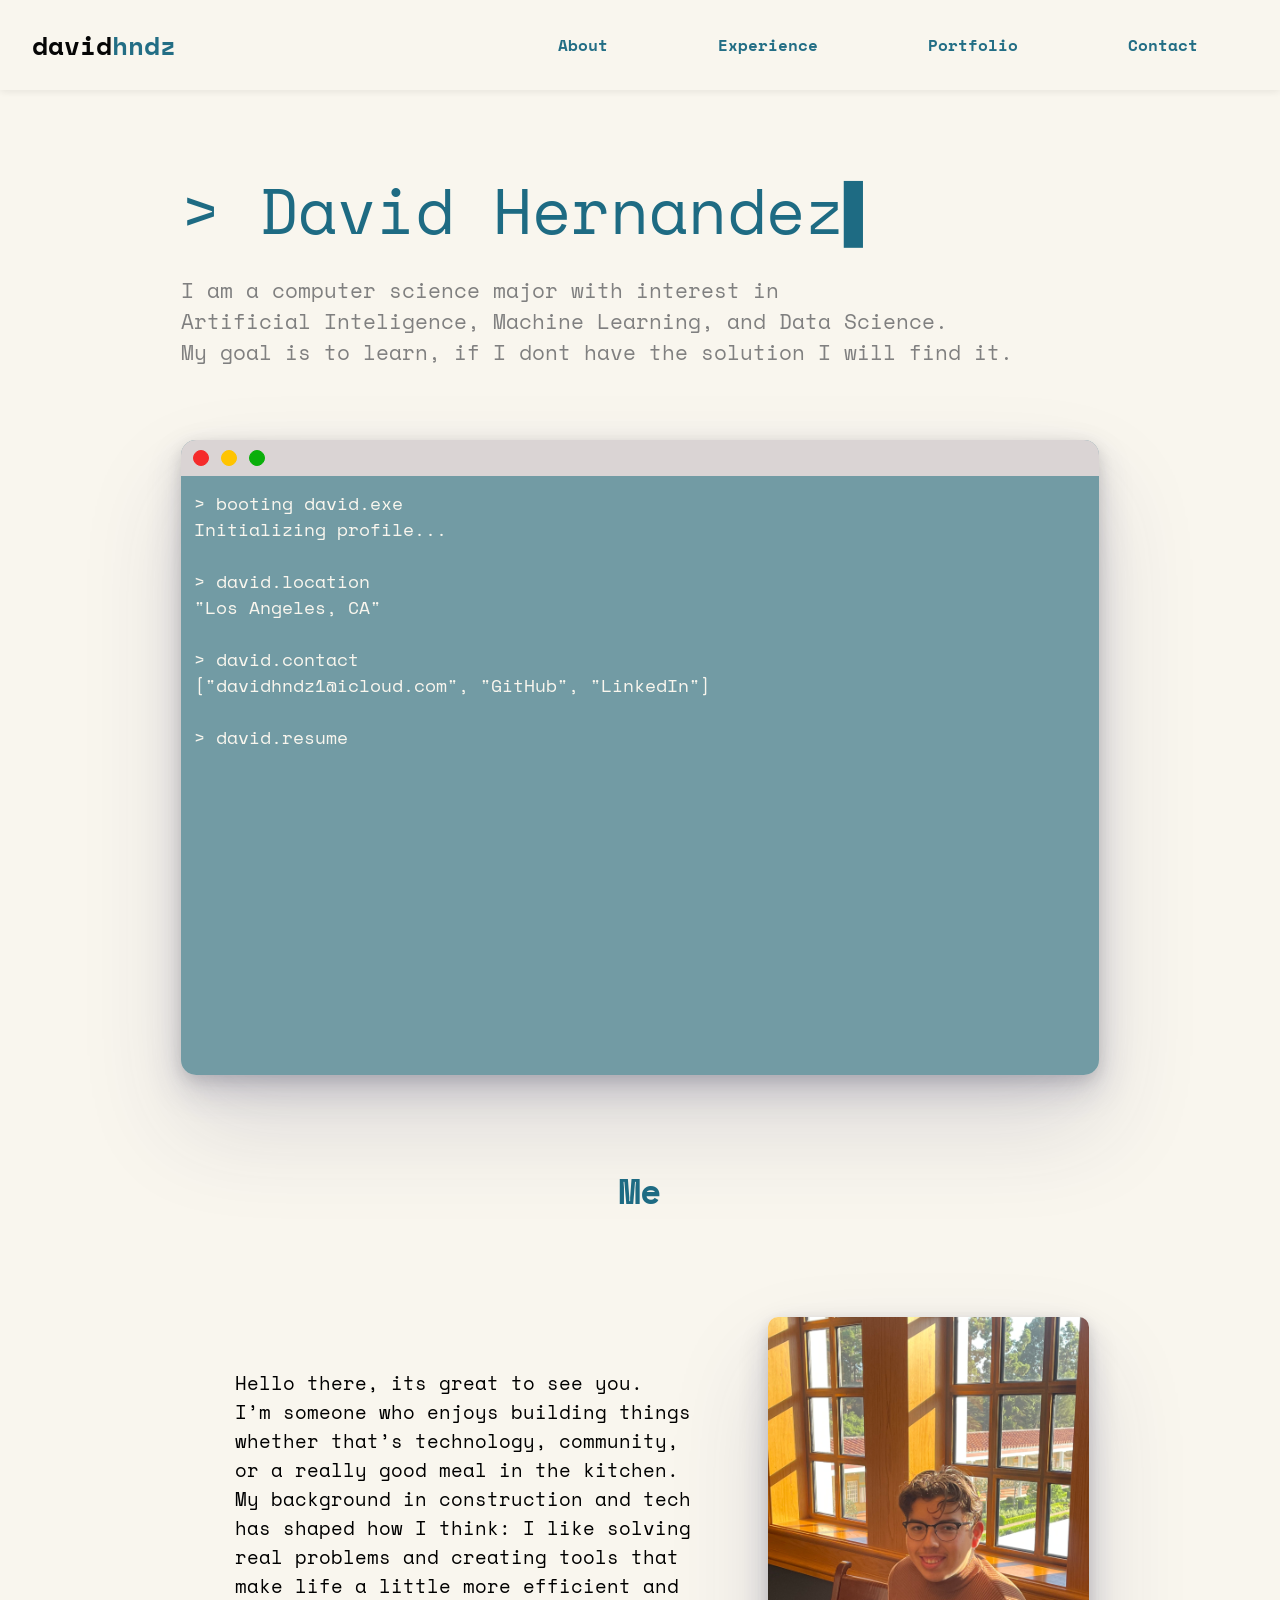
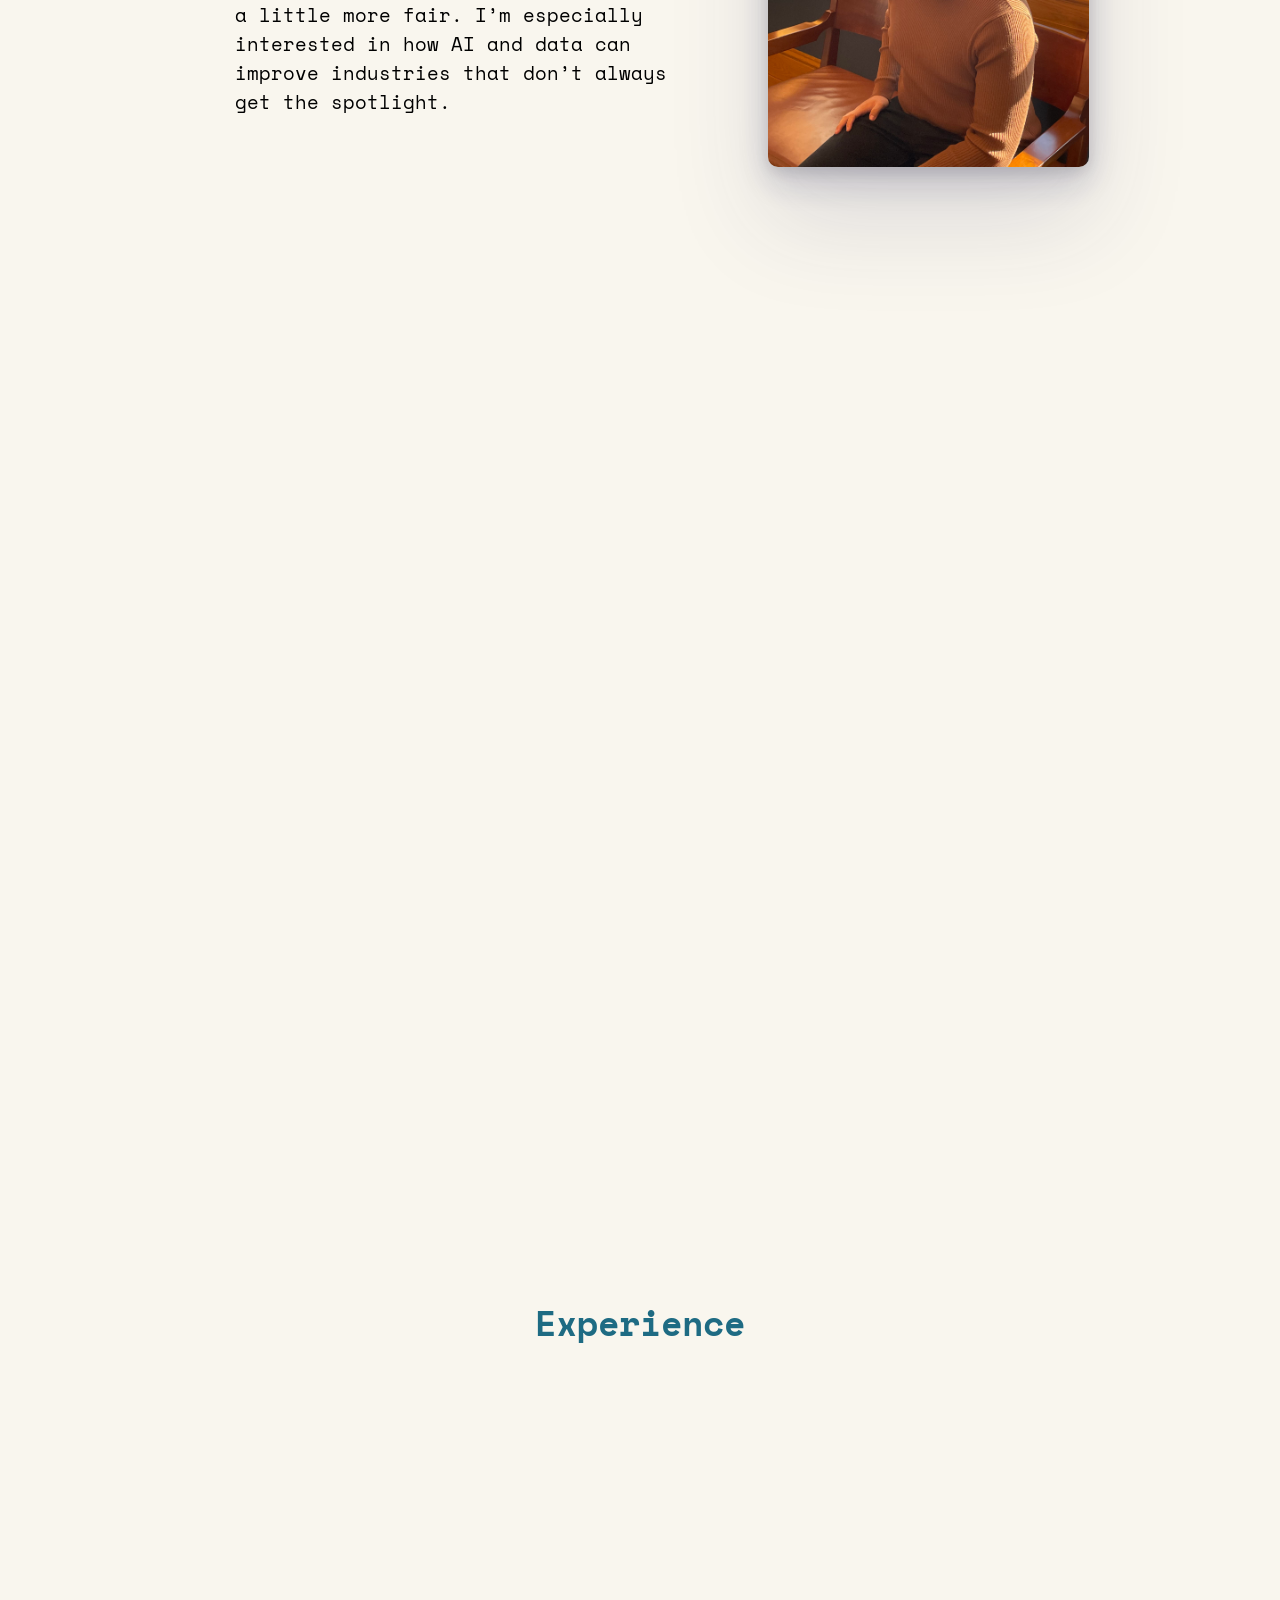
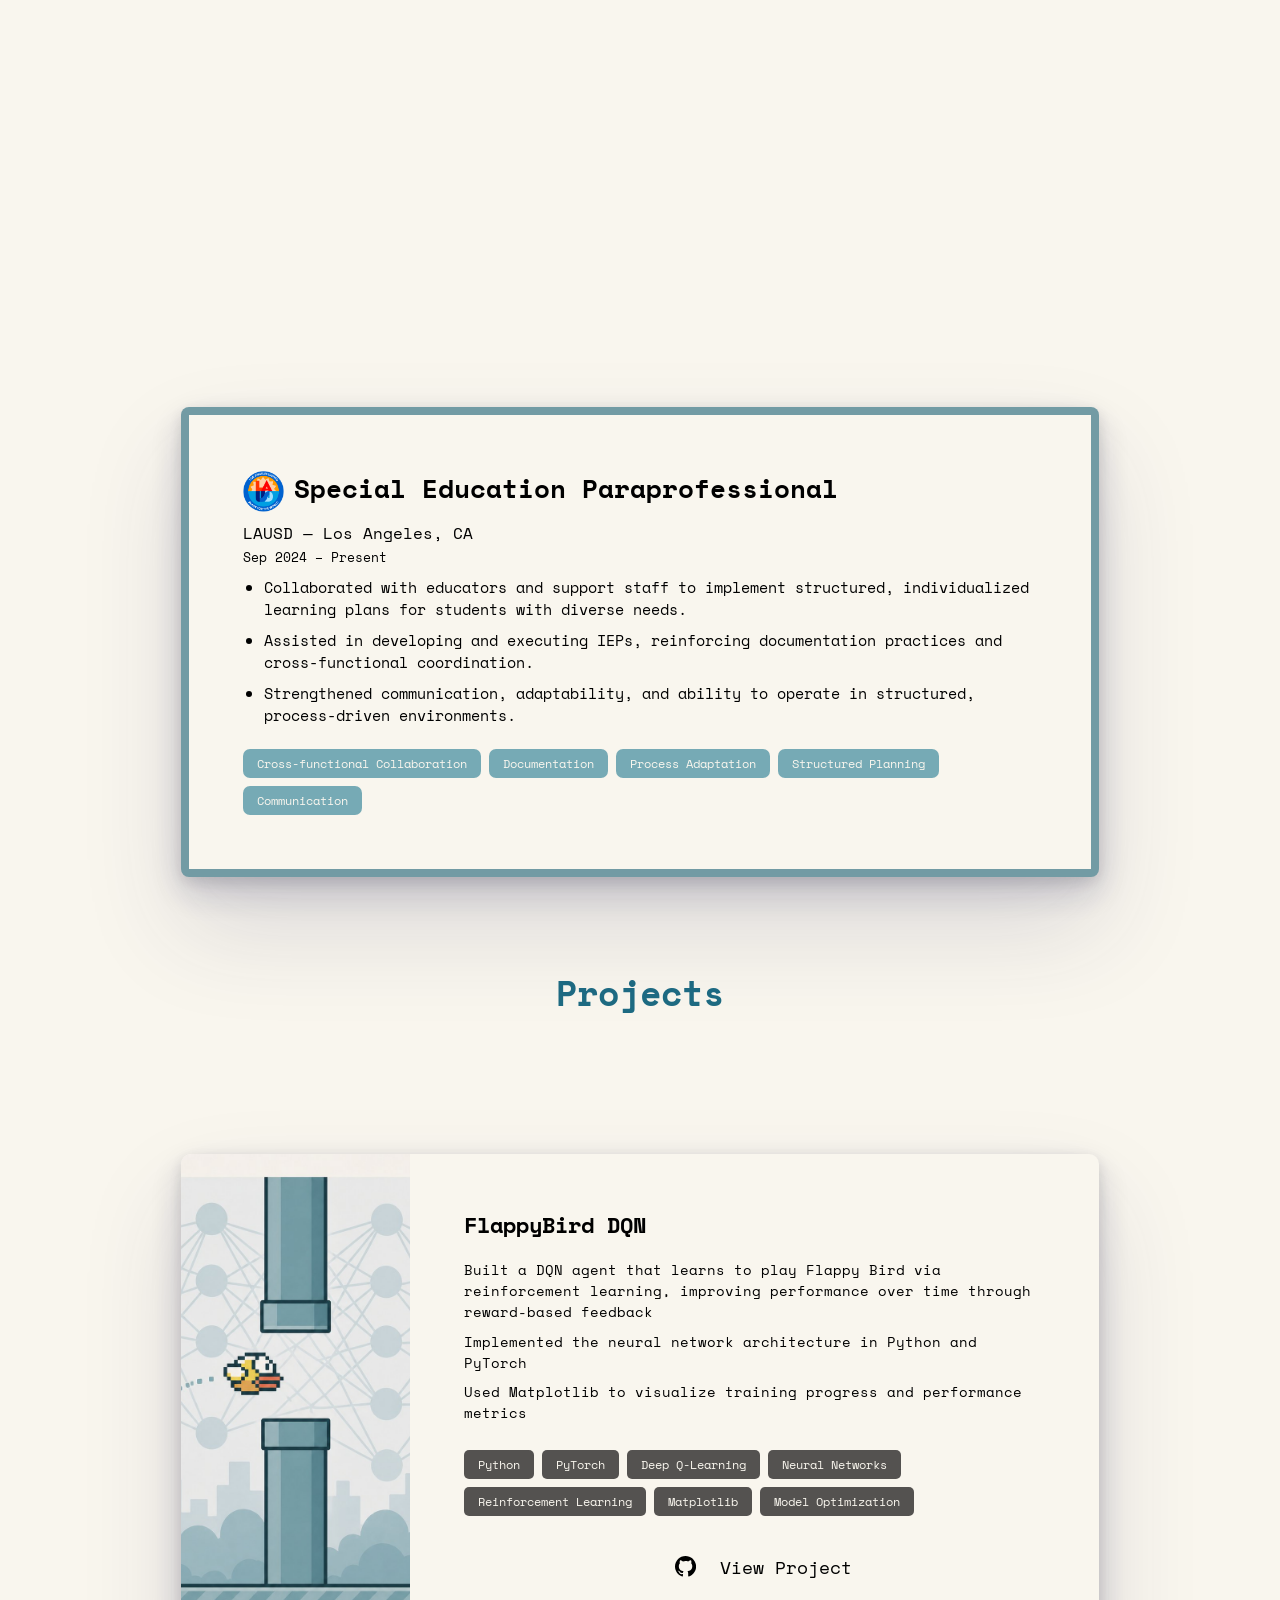
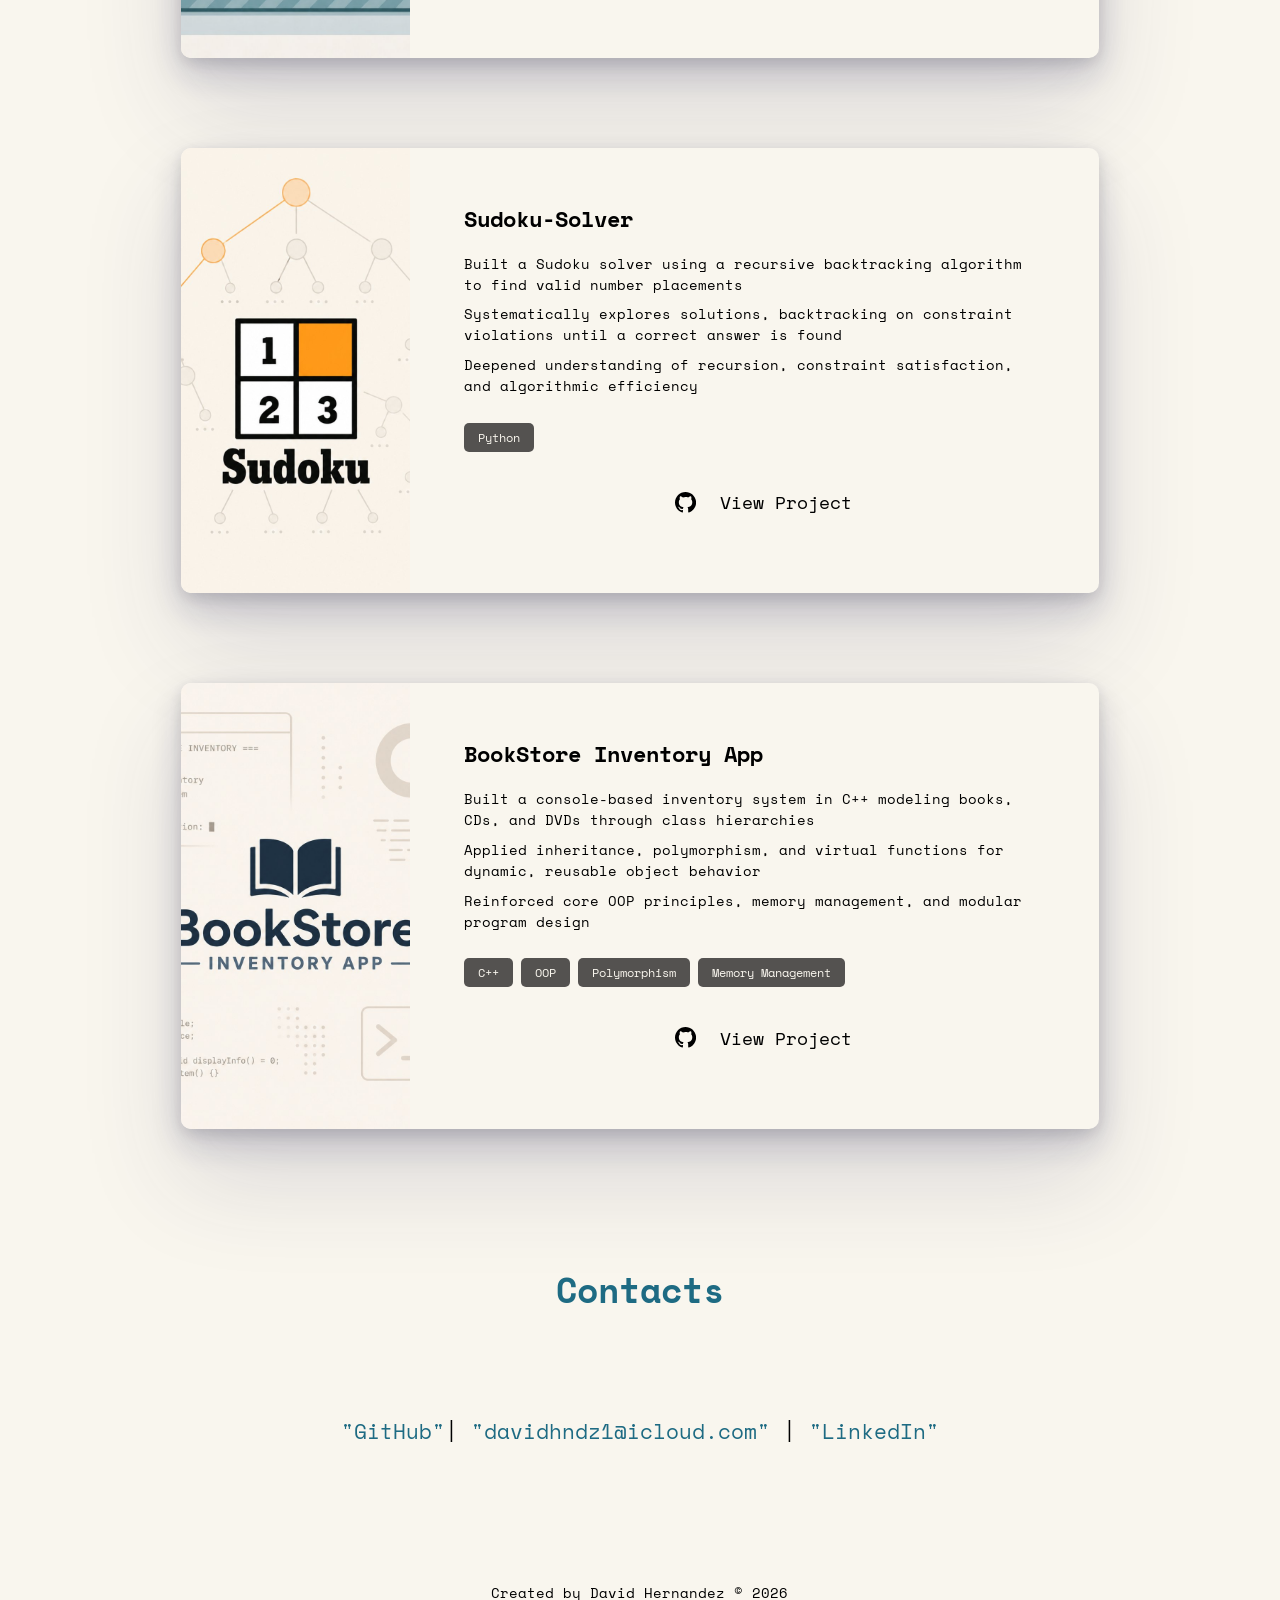
<file: index.html>
<!DOCTYPE html>
<html lang="en">
<head>
    <meta charset="UTF-8">
    <meta name="viewport" content="width=device-width, initial-scale=1.0">
    <title>davidhndz</title>
    <link rel="stylesheet" href="style.css">
    <link rel="preconnect" href="https://fonts.googleapis.com">
    <link rel="preconnect" href="https://fonts.gstatic.com" crossorigin>
    <link href="https://fonts.googleapis.com/css2?family=Space+Mono:ital,wght@0,400;0,700;1,400;1,700&display=swap" rel="stylesheet">
    <link rel="icon" type="image/png" href="img/dhFavicon.png">
</head>
<body >
    <nav class="navbar">
        <h2 class="logo"><a href="#home">david<span>hndz</span></a></h2>
        <button class="hamburger" id="hamburger" aria-label="Toggle navigation">
            <span></span>
            <span></span>
            <span></span>
        </button>
        <ul id="nav-links">
            <li><a href="#me">About</a></li>
            <li><a href="#experience">Experience</a></li>
            <li><a href="#projects">Portfolio</a></li>
            <li><a href="#contact">Contact</a></li>
        </ul>
    </nav>
    <div class="container">
        <div  class="hero">
            
            <div id="home" class="hero-container">
                <div  class="hero-title">
                    <p>> <span id="typed-name"></span><span class="cursor">▌</span></p>
                </div>
                <div class="hero-description">
                    <p>I am a computer science major with interest in <br> 
                    Artificial Inteligence, Machine Learning, and Data Science. <br>
                    My goal is to learn, if I dont have the solution I will find it.
                    </p>
                </div>
            </div>
            <div class="hero-about">
                <div class="about-bar">
                    <div class="about-button red"></div>
                    <div class="about-button yellow"></div>
                    <div class="about-button green"></div>
                </div>
                <div class="about-window" id="about-window">
                    <p>> booting david.exe</p>
                    <p>  Initializing profile...</p> <br>
                    <p>> david.location</p>
                    <p>  "Los Angeles, CA"</p> <br>
                    <p>> david.contact</p>
                    <p>  [<a href="mailto:davidhndz1@icloud.com">"davidhndz1@icloud.com"</a>, <a href="https://github.com/davidhndz">"GitHub"</a>, <a href="https://www.linkedin.com/in/davidhndz">"LinkedIn"</a>]</p> <br>
                    <p>> david.resume</p>
                    <a href="files/resume.pdf" download>"resume.pdf"</a> <br>
                    <p>> david.interests</p>
                    <p>  ["cooking", "baking", "soccer",  "skating", "traveling"]</p> <br>
                    <p>> david.education</p>
                    <p>  "B.S Computer Science - California State University Los Angeles"</p> <br>
                    <p>> david.languages</p>
                    <p>  ["python", "c/c++", "java"]</p> <br>
                    <p>><span class="cursor"> ▌</span></p>
                </div>
            </div>
            <h2 id="me" class="section-title">Me</h2>
            <div class="hero-me">
                <div class="me-card hidden-left">
                    <div class="me-text">
                    <p>Hello there, its great to see you.<br>I’m someone who enjoys building things whether that’s technology, community, or a really good meal in the kitchen. My background in construction and tech has shaped how I think: I like solving real problems and creating tools that make life a little more efficient and a little more fair. I’m especially interested in how AI and data can improve industries that don’t always get the spotlight.</p>
                    </div>
                    
                    <div class="me-img">
                        <img src="img/me.jpg" alt="A photo of me (David)">
                    </div>
                </div>
                <div class="me-card hidden-right">
                    <div class="me-text">
                    <p>Outside of work and school, I’m happiest staying active and exploring. I enjoy cooking, traveling to new places, skating when I need to clear my head, and playing soccer whenever I get the chance. I appreciate experiences that challenge me and push me to grow.</p>
                    </div>
                    
                    <div class="me-img">
                        <img src="img/skate.jpg" alt="A photo of me skating">
                    </div>
                </div>
                <div class="me-card hidden-left">
                    <div class="me-text">
                    <p>At the core, I value family, commitment, and curiosity. I believe progress happens when people support each other, share what they know, and aren’t afraid to try something new. I’m always looking to learn, build, and contribute wherever I can.</p>
                    </div>
                    
                    <div class="me-img">
                        <img src="img/family.JPG" alt="A photo of me and my cousins">
                    </div>
                </div>   
            </div>
            <h2 id="experience" class="section-title">Experience</h2>
            <div class="hero-experience">
                <div class="experience-card hidden-right">
                    <div class="experience-title"><h1><img src="img/HARDLINE-APP-ICON.png" alt="Hardline AI logo">Software Engineer Intern</h1></div>
                    <div class="experience-company">Hardline AI — Santa Monica, CA</div>
                    <div class="experience-date">Oct 2025 – Dec 2025</div>
                    <div class="experience-text">
                        <ul>
                            <li>Maintained production infrastructure for an AI-powered VoIP platform on AWS (EC2, S3, Lambda), automating secure data workflows and contributing to system reliability.</li>
                            <li>Built Grafana dashboards to monitor service health and business metrics; profiled Python services and automated reporting pipelines to reduce manual overhead.</li>
                            <li>Authored SDS and SRS documents alongside senior engineers and leadership, translating strategic goals into actionable engineering tasks within the SDLC.</li>
                            <li>Supported on-call incident response via Slack, resolving production issues in real time and maintaining technical documentation.</li>
                        </ul>
                    </div>
                    <div class="experience-technologies">
                        <span class="exp-badge exp-badge--green">Python</span>
                        <span class="exp-badge exp-badge--green">AWS (EC2, S3, Lambda)</span>
                        <span class="exp-badge exp-badge--green">Grafana</span>
                        <span class="exp-badge exp-badge--green">Cloud Infrastructure</span>
                        <span class="exp-badge exp-badge--green">Monitoring &amp; Observability</span>
                        <span class="exp-badge exp-badge--green">Production Support</span>
                    </div>
                </div>
                <div class="experience-card hidden-left">
                    <div class="experience-title"><h1><img src="img/LAUSD_seal.png" alt="LAUSD logo">Special Education Paraprofessional</h1></div>
                    <div class="experience-company">LAUSD — Los Angeles, CA</div>
                    <div class="experience-date">Sep 2024 – Present</div>
                    <div class="experience-text">
                        <ul>
                            <li>Collaborated with educators and support staff to implement structured, individualized learning plans for students with diverse needs.</li>
                            <li>Assisted in developing and executing IEPs, reinforcing documentation practices and cross-functional coordination.</li>
                            <li>Strengthened communication, adaptability, and ability to operate in structured, process-driven environments.</li>
                        </ul>
                    </div>
                    <div class="experience-technologies">
                        <span class="exp-badge exp-badge--teal">Cross-functional Collaboration</span>
                        <span class="exp-badge exp-badge--teal">Documentation</span>
                        <span class="exp-badge exp-badge--teal">Process Adaptation</span>
                        <span class="exp-badge exp-badge--teal">Structured Planning</span>
                        <span class="exp-badge exp-badge--teal">Communication</span>
                    </div>
                </div>
            </div>
            <h2 id="projects" class="section-title">Projects</h2>
            <div class="hero-projects">

                <div class="project-card hidden-right">
                    <div class="project-img" style="background-image: url('img/flappybird-project.jpg'); background-size: cover; background-position: center;"></div>
                    <div class="project-content">
                        <div class="project-title"><h1>FlappyBird DQN</h1></div>
                        <div class="project-text">
                            <ul>
                                <li>Built a DQN agent that learns to play Flappy Bird via reinforcement learning, improving performance over time through reward-based feedback</li>
                                <li>Implemented the neural network architecture in Python and PyTorch</li>
                                <li>Used Matplotlib to visualize training progress and performance metrics</li>
                            </ul>
                        </div>
                        <div class="project-skills">
                            <span class="badge">Python</span>
                            <span class="badge">PyTorch</span>
                            <span class="badge">Deep Q-Learning</span>
                            <span class="badge">Neural Networks</span>
                            <span class="badge">Reinforcement Learning</span>
                            <span class="badge">Matplotlib</span>
                            <span class="badge">Model Optimization</span>
                        </div>
                        <div class="project-links">
                            <a href="https://github.com/davidhndz/flappybird-DQN">
                                <svg class="github-icon" viewBox="0 0 24 24" xmlns="http://www.w3.org/2000/svg"><path d="M12 0C5.374 0 0 5.373 0 12c0 5.302 3.438 9.8 8.207 11.387.599.111.793-.261.793-.577v-2.234c-3.338.726-4.033-1.416-4.033-1.416-.546-1.387-1.333-1.756-1.333-1.756-1.089-.745.083-.729.083-.729 1.205.084 1.839 1.237 1.839 1.237 1.07 1.834 2.807 1.304 3.492.997.107-.775.418-1.305.762-1.604-2.665-.305-5.467-1.334-5.467-5.931 0-1.311.469-2.381 1.236-3.221-.124-.303-.535-1.524.117-3.176 0 0 1.008-.322 3.301 1.23A11.509 11.509 0 0 1 12 5.803c.99.005 1.987.138 2.997.404 2.291-1.552 3.297-1.23 3.297-1.23.653 1.653.242 2.874.118 3.176.769.84 1.235 1.911 1.235 3.221 0 4.609-2.807 5.624-5.479 5.921.43.372.823 1.102.823 2.222v3.293c0 .319.192.694.801.576C20.566 21.797 24 17.3 24 12c0-6.627-5.373-12-12-12z"/></svg>
                                View Project
                            </a>
                        </div>
                    </div>
                </div>
                
                <div class="project-card hidden-left">
                    <div class="project-img" style="background-image: url('img/sudoku-project.jpg'); background-size: cover; background-position: center;"></div>
                    <div class="project-content">
                        <div class="project-title"><h1>Sudoku-Solver</h1></div>
                        <div class="project-text">
                            <ul>
                                <li>Built a Sudoku solver using a recursive backtracking algorithm to find valid number placements</li>
                                <li>Systematically explores solutions, backtracking on constraint violations until a correct answer is found</li>
                                <li>Deepened understanding of recursion, constraint satisfaction, and algorithmic efficiency</li>
                            </ul>
                        </div>
                        <div class="project-skills">
                            <span class="badge">Python</span>
                        </div>
                        <div class="project-links">
                            <a href="https://github.com/davidhndz/Sudoku-Solver">
                                <svg class="github-icon" viewBox="0 0 24 24" xmlns="http://www.w3.org/2000/svg"><path d="M12 0C5.374 0 0 5.373 0 12c0 5.302 3.438 9.8 8.207 11.387.599.111.793-.261.793-.577v-2.234c-3.338.726-4.033-1.416-4.033-1.416-.546-1.387-1.333-1.756-1.333-1.756-1.089-.745.083-.729.083-.729 1.205.084 1.839 1.237 1.839 1.237 1.07 1.834 2.807 1.304 3.492.997.107-.775.418-1.305.762-1.604-2.665-.305-5.467-1.334-5.467-5.931 0-1.311.469-2.381 1.236-3.221-.124-.303-.535-1.524.117-3.176 0 0 1.008-.322 3.301 1.23A11.509 11.509 0 0 1 12 5.803c.99.005 1.987.138 2.997.404 2.291-1.552 3.297-1.23 3.297-1.23.653 1.653.242 2.874.118 3.176.769.84 1.235 1.911 1.235 3.221 0 4.609-2.807 5.624-5.479 5.921.43.372.823 1.102.823 2.222v3.293c0 .319.192.694.801.576C20.566 21.797 24 17.3 24 12c0-6.627-5.373-12-12-12z"/></svg>
                                View Project
                            </a>
                        </div>
                    </div>
                </div>
                <div class="project-card hidden-right">
                    <div class="project-img" style="background-image: url('img/bookstore-project.jpg'); background-size: cover; background-position: center;"></div>
                    <div class="project-content">
                        <div class="project-title"><h1>BookStore Inventory App</h1></div>
                        <div class="project-text">
                            <ul>
                                <li>Built a console-based inventory system in C++ modeling books, CDs, and DVDs through class hierarchies</li>
                                <li>Applied inheritance, polymorphism, and virtual functions for dynamic, reusable object behavior</li>
                                <li>Reinforced core OOP principles, memory management, and modular program design</li>
                            </ul>
                        </div>
                        <div class="project-skills">
                            <span class="badge">C++</span>
                            <span class="badge">OOP</span>
                            <span class="badge">Polymorphism</span>
                            <span class="badge">Memory Management</span>
                        </div>
                        <div class="project-links">
                            <a href="https://github.com/davidhndz/Bookstore_Inventory_App">
                                <svg class="github-icon" viewBox="0 0 24 24" xmlns="http://www.w3.org/2000/svg"><path d="M12 0C5.374 0 0 5.373 0 12c0 5.302 3.438 9.8 8.207 11.387.599.111.793-.261.793-.577v-2.234c-3.338.726-4.033-1.416-4.033-1.416-.546-1.387-1.333-1.756-1.333-1.756-1.089-.745.083-.729.083-.729 1.205.084 1.839 1.237 1.839 1.237 1.07 1.834 2.807 1.304 3.492.997.107-.775.418-1.305.762-1.604-2.665-.305-5.467-1.334-5.467-5.931 0-1.311.469-2.381 1.236-3.221-.124-.303-.535-1.524.117-3.176 0 0 1.008-.322 3.301 1.23A11.509 11.509 0 0 1 12 5.803c.99.005 1.987.138 2.997.404 2.291-1.552 3.297-1.23 3.297-1.23.653 1.653.242 2.874.118 3.176.769.84 1.235 1.911 1.235 3.221 0 4.609-2.807 5.624-5.479 5.921.43.372.823 1.102.823 2.222v3.293c0 .319.192.694.801.576C20.566 21.797 24 17.3 24 12c0-6.627-5.373-12-12-12z"/></svg>
                                View Project
                            </a>
                        </div>
                    </div>
                </div>
            </div>
            <h2 id="contact" class="section-title">Contacts</h2>
            <div class="hero-contact">
                <div class="contact-list">
                    <p><a href="https://github.com/davidhndz">"GitHub"</a>| <a href="mailto:davidhndz1@icloud.com">"davidhndz1@icloud.com"</a> | <a href="https://www.linkedin.com/in/davidhndz">"LinkedIn"</a></p>
                </div>
            </div>
            
        </div>
        <footer>
        <p>Created by David Hernandez &copy; 2026</p>
        </footer>
    </div>
    

    
    <script>
        const hamburger = document.getElementById('hamburger');
        const navLinks = document.getElementById('nav-links');

        hamburger.addEventListener('click', () => {
            hamburger.classList.toggle('open');
            navLinks.classList.toggle('open');
        });

        navLinks.querySelectorAll('a').forEach(link => {
            link.addEventListener('click', () => {
                hamburger.classList.remove('open');
                navLinks.classList.remove('open');
            });
        });
    </script>
    <script>
        const text = 'David Hernandez';
        const el = document.getElementById('typed-name');
        let i = 0;
        function type() {
            if (i < text.length) {
                el.textContent += text[i];
                i++;
                setTimeout(type, 150)
            }
        }
        type()
    </script>
    <script>
        const lines = document.querySelectorAll(".about-window p, .about-window a");
        let delay = 300;

        lines.forEach(line => {
            setTimeout(()=> {
                line.classList.add("visible");
            }, delay);
            delay += 200;
        })
    </script>
    <script>
        const observer = new IntersectionObserver((entries)=> {
            entries.forEach((entry)=> {
                if (entry.isIntersecting) {
                    entry.target.classList.add("show")
                }
            });
        })
        const hiddenElement  = document.querySelectorAll(".hidden-left , .hidden-right, .hidden");
        hiddenElement.forEach((el)=> observer.observe(el))
    </script>
</body>

</html>
</file>
<file: style.css>
html, body {
    overflow-x: hidden;
    width: 100%;
    position: relative;
    scroll-behavior: smooth;
}

/* Anchor offset — clears the fixed navbar on all scroll-to operations */
#home, #me, #experience, #projects, #contact {
    scroll-margin-top: 12vh;
}

* {
    padding: 0;
    margin: 0;
    box-sizing: border-box;
    font-family: "Space Mono", monospace;
}
html, body {
    background-color: #f9f6ee;
}
.hidden-left {
    opacity: 0;
    transform: translateX(-25%);
    transition: all 1s;
    transition-delay: 200ms;
    
}
.hidden-right {
    opacity: 0;
    transform: translateX(25%);
    transition: all 1s;
}
.show {
    opacity: 1;
    filter: blur(0);
    transform: translateX(0);
}

.container {
    min-height: 100vh;
    width: 78%;
    margin-top: 0px;
    margin-bottom: 0px;
    margin-left: auto;
    margin-right: auto;
    max-width: 1550px;
    padding: 0 40px;
}

.navbar {
    position: fixed;
    top: 0;
    left: 0;
    width: 100%;
    height: 10vh;
    display: flex;
    justify-content: space-between;
    align-items: center;
    padding: 1rem 2rem;
    background: #f9f6ee;
    box-shadow: 0 2px 8px rgba(0,0,0,0.08);
    z-index: 1000;
    opacity: 0.98;
    backdrop-filter: blur(8px);
}
.logo {
    color: black;
    font-size: 1.6em;
    justify-content: left;
}
.logo a {
    text-decoration: none;
    color: black;
}
.logo :visited {
    color: black;
}

.logo span {
    color: #1e6b83;
}

nav ul li {
    list-style: none;
    display: inline-block;
    padding: 10px 50px;
}

nav ul li a {
    color: #1e6b83;
    text-decoration: none;
    font-weight: bold;
    font-size: 1em;
    
}
nav ul li a:hover {
    color: black;
}

.hero-container {
    display: flex;
    flex-direction: column;
    justify-content: flex-end;
    margin-top: 18vh;
    margin-bottom: 0;
    margin-left: auto;
    margin-right: auto;
}

.hero-container .hero-title {
    color: #1e6b83;
    font-size: 4em;
    justify-content: center;
    margin-bottom: 2vh;
}

.cursor {
    color: #1e6b83;
    animation: blink 1s step-end infinite;
}
.cursor:nth-child(1) {
    color: #f9f6ee;
}
@keyframes blink {
    0%, 100% { opacity: 1; }
    50%       { opacity: 0; }
}

.hero-container .hero-description {
    color: grey;
    font-size: 1.3em;
    margin-bottom: 3vh;
}

.hero-about {
    background-color: #1b61749a;
    display: flex;
    flex-direction: column;
    height: max-content;
    width: 100%;
    margin-top: 5vh;
    border: #1e6b83;
    border-radius: 15px;
    box-shadow: 0 50px 100px rgba(50, 50, 93, .15), 0 15px 35px rgba(50, 50, 93, .2), 0 5px 15px rgba(0, 0, 0, .12);
    
}
.hero-about a {
    text-decoration: none;
    color: #f9f6ee;
}

.about-bar {
    width: 100%;
    height: 4vh;
    display: flex;
    justify-content: flex-start;
    align-items: center;
    border: grey;
    border-top-left-radius: 15px;
    border-top-right-radius: 15px;
    background-color: rgb(218, 212, 212);
}

.about-button{
    height: 16px;
    width: 16px;
    display: flex;
    flex-direction: column;
    border: 1px solid;
    border-radius: 50%;
    margin-left: 12px;
    margin-right: 0px;
}
.about-button.red {
    border: 1px solid rgb(245, 43, 43);
    background-color: rgb(245, 43, 43);
}
.about-button.yellow{
    border: 1px solid rgb(255, 196, 0);
    background-color: rgb(255, 196, 0);
}
.about-button.green {
    border: 1px solid rgb(10, 175, 10);
    background-color: rgb(10, 175, 10);
}

.about-window {
    display:flex;
    background-color: transparent;
    flex-direction: column;
    font-size: 1.1em;
    font-weight: lighter;
    color: #f9f6ee;
    height: 80%;
    width: 80%;
    margin: 1.5vh 1.5vh 1.5vh 1.5vh;
    
}

.about-window p,
.about-window a,
.about-window br + p {
    opacity: 0;
    transform: translateY(4px);
    transition: opacity 0.3s ease, transform 0.3s ease;
}

.about-window p.visible,
.about-window a.visible {
    opacity: 1;
    transform: translateY(0);
}

.section-title {
    color: #1e6b83;
    font-size: 2.2em;
    display: flex;
    justify-content: center;
    margin-top: 10vh;
    margin-bottom: 10vh;
    text-decoration: #1e6b83;
}
/* Projects Start*/
.hero-projects {
    display: flex;
    flex-direction: column;
    justify-content: center;
    align-items: center;
}
.project-card {
    background-color: #f9f6ee;
    display: flex;
    flex-direction: row;
    justify-content: flex-start;
    align-items: stretch;
    box-shadow: 0 50px 100px rgba(50, 50, 93, .15), 0 15px 35px rgba(50, 50, 93, .2), 0 5px 15px rgba(0, 0, 0, .12);
    height: max-content;
    width: 100%;
    max-width: 1400px;
    margin: 5vh auto;
    border: #1e6b83;
    border-radius: 10px;
    overflow: hidden;
    transition: transform 0.25s ease, box-shadow 0.25s ease;
}
.project-card:hover {
    transform: translateY(-6px);
    box-shadow: 0 60px 120px rgba(50, 50, 93, .2), 0 20px 45px rgba(50, 50, 93, .25), 0 8px 20px rgba(0, 0, 0, .15);
}
.project-img {
    flex: 0 0 25%;
    min-height: 200px;
    border-radius: 0;
}
.project-content {
    flex: 1;
    display: flex;
    flex-direction: column;
    padding: 6vh;
}

.project-title {
    margin-bottom: 2vh;
    font-size: 0.7em;
    color:black
}
.project-text {
    font-size: 0.9em;
    margin-bottom: 2vh;
    color: black;
}
.project-text ul {
    list-style: none;
    padding-left: 0;
}
.project-text li {
    margin-bottom: 0.6em;
}

.project-skills {
    display: flex;
    flex-wrap: wrap;
    gap: 8px;
    margin-bottom: 1.5vh;
}
.badge {
    background-color: rgba(40, 37, 37, 0.783);
    color: #f9f6ee;
    font-size: 0.78em;
    padding: 5px 14px;
    border-radius: 5px;
    cursor: default;
    transition: filter 0.2s ease, transform 0.2s ease, box-shadow 0.2s ease;
}
.badge:hover {
    filter: hue-rotate(20deg) brightness(1.1);
    transform: translateY(-3px);
    box-shadow: 0 4px 10px rgba(0, 0, 0, .15);
}
.project-links {
    font-size: 1.1em;
    margin: 1vh;
    align-self: center;
    color: black;
    
}
.project-links a {
    text-decoration: none;
    color: black;
    display: inline-flex;
    align-items: center;
    gap: 7px;
    transition: color 0.2s ease;
}
.project-links a:hover {
    color: #1e6b83;
}
.github-icon {
    width: 1.2em;
    height: 1.2em;
    fill: currentColor;
    flex-shrink: 0;
    margin: 1em;
}
/* Projects End*/


.me-card {
    
    display: flex;
    flex-direction:row;
    justify-content: center;
    align-items: center;
    height: max-content;
    width: 100%;
    max-width: 1400px;   /* controls how wide they get */
    margin: 5vh auto;
    
}
.me-card:nth-child(2) {
    flex-direction: row-reverse;
}

.me-text {
    display: flex;
    flex: 1;
    justify-content: center;
    align-items: center;
    margin-right: 17px;
    width: 50%;
    height: max-content;
    background-color: transparent;
    font-size: 1.2em;
    margin: 6vh;
    
}
.me-img {
    display: flex;
    flex: 0.7;
    justify-content: center;
    box-shadow: 0 50px 100px rgba(50, 50, 93, .15), 0 15px 35px rgba(50, 50, 93, .2), 0 5px 15px rgba(0, 0, 0, .12);
    align-items: center;
    margin: 10px;
    margin-left: 20px;
    border-radius: 10px;
    transition: transform 0.25s ease, box-shadow 0.25s ease;
}
.me-img:hover {
    transform: translateY(-6px);
    box-shadow: 0 60px 120px rgba(50, 50, 93, .2), 0 20px 45px rgba(50, 50, 93, .25), 0 8px 20px rgba(0, 0, 0, .15);
}
.me-img img {
    width: 100%;
    height: 50vh;
    object-fit: cover;   /* fills the box nicely */
    border-radius: 10px;
}

/*Experience Cards Start*/
.experience-card {
    border: 8px solid rgb(112, 172, 141);
    background-color: #f9f6ee;
    display: flex;
    flex-direction: column;
    justify-content:flex-start;
    align-items: left;
    box-shadow: 0 50px 100px rgba(50, 50, 93, .15), 0 15px 35px rgba(50, 50, 93, .2), 0 5px 15px rgba(0, 0, 0, .12);
    height: max-content;
    width: 100%;
    max-width: 1400px;   /* controls how wide they get */
    margin: 5vh auto;
    padding: 6vh;
    border-radius: 10px;
    transition: transform 0.25s ease, box-shadow 0.25s ease;
}
.experience-card:hover {
    transform: translateY(-6px);
    box-shadow: 0 60px 120px rgba(50, 50, 93, .2), 0 20px 45px rgba(50, 50, 93, .25), 0 8px 20px rgba(0, 0, 0, .15);
}

.experience-card ~ .experience-card {
    border: 8px solid #1b61749a;
    background-color: #f9f6ee;
    display: flex;
    flex-direction: column;
    justify-content:flex-start;
    align-items: left;
    box-shadow: 0 50px 100px rgba(50, 50, 93, .15), 0 15px 35px rgba(50, 50, 93, .2), 0 5px 15px rgba(0, 0, 0, .12);
    height: max-content;
    width: 100%;
    max-width: 1400px;   /* controls how wide they get */
    margin: 5vh auto;
    padding: 6vh;
    border-radius: 8px;
}
.experience-technologies ~ .experience-technologies{
    color: #1b61749a;
}
.experience-title {
    display: flex;
    align-items: center; 
    gap: 20px; 
    margin-bottom: 1vh;
}
.experience-title img {
    height: 1.6em;
    padding-right: 10px;
    width: auto; 
    vertical-align: middle;
}
.experience-title h1 {
    margin: 0; 
    font-size: 1.6em;
}
.experience-company {
    margin-bottom: 3px;
    font-size: 1em;
}
.experience-date {
    margin-bottom: 1vh;
    font-size: 0.8em;
}
.experience-text {
    margin-bottom: 1vh;
    font-size: 0.95em;
}
.experience-text ul {
    padding-left: 1.4em;
}
.experience-text li {
    margin-bottom: 0.6em;
}
.experience-technologies {
    display: flex;
    flex-wrap: wrap;
    gap: 8px;
    margin-top: 0.5vh;
}
.exp-badge {
    font-size: 0.78em;
    padding: 5px 14px;
    border-radius: 7px;
    cursor: default;
    transition: filter 0.2s ease, transform 0.2s ease, box-shadow 0.2s ease;
    color: #f9f6ee;
}
.exp-badge--green {
    background-color: rgb(112, 172, 141);
}
.exp-badge--teal {
    background-color: #2279919a;
}
.exp-badge:hover {
    filter: hue-rotate(20deg) brightness(1.1);
    transform: translateY(-3px);
    box-shadow: 0 4px 10px rgba(0, 0, 0, .15);
}
/*Experience Cards End*/

.hero-contact {
    display: flex;
    flex-direction: column;
    justify-content: center;
    align-items: center;

}

.contact-list {
    display: flex;
    justify-content: center;
    align-items: center;
    height: max-content;
    width: 100%;
    padding-top: 10px;
    padding-bottom: 10px;
    margin-bottom: 10vh;
    font-size: 1.3em;
}

.contact-list a {
    text-decoration: none;
    color: #1e6b83;
}

footer {
    display: flex;
    align-items: center;
    justify-content: center;
    height: 10vh;
    margin-bottom: 0;
    font-size: 0.9em;
}

/* =============================================
   HAMBURGER BUTTON  (hidden on desktop)
   ============================================= */
.hamburger {
    display: none;
    flex-direction: column;
    justify-content: center;
    gap: 5px;
    cursor: pointer;
    background: none;
    border: none;
    padding: 4px;
    z-index: 1100;
}
.hamburger span {
    display: block;
    width: 26px;
    height: 3px;
    background-color: #1e6b83;
    border-radius: 3px;
    transition: transform 0.3s ease, opacity 0.3s ease;
}
.hamburger.open span:nth-child(1) { transform: translateY(8px) rotate(45deg); }
.hamburger.open span:nth-child(2) { opacity: 0; }
.hamburger.open span:nth-child(3) { transform: translateY(-8px) rotate(-45deg); }

/* =============================================
   DESKTOP ZOOM  (≥ 961px)
   ============================================= */

/* =============================================
   NARROW WINDOW  (≤ 960px)
   Hamburger replaces nav — fires on any viewport
   this wide, desktop or phone.
   ============================================= */
@media (max-width: 1100px) {
    .container {
        width: 92%;
    }
    .hamburger {
        display: flex;
    }
    .navbar ul {
        display: none;
        position: absolute;
        top: 10vh;
        left: 0;
        width: 100%;
        flex-direction: column;
        background: #f9f6ee;
        box-shadow: 0 4px 12px rgba(0,0,0,0.12);
        padding: 8px 0 16px;
        z-index: 999;
    }
    .navbar ul.open {
        display: flex;
    }
    nav ul li {
        display: block;
        padding: 12px 24px;
        text-align: left;
    }
    nav ul li a {
        font-size: 1.2em;
    }
    .hero-container .hero-title {
        font-size: 3.2em;
    }
    .hero-container .hero-description {
        font-size: 1.2em;
    }
    .about-window {
        font-size: 18px;
        width: 90%;
    }
    .me-text {
        font-size: 1em;
    }
    .contact-list {
        font-size: 20px;
    }
}

/* =============================================
   SMALL WINDOW  (≤ 650px)
   ============================================= */
@media (max-width: 650px) {
    .container {
        padding: 0 18px;
        width: 100%;
    }
    .hero-container {
        margin-top: 14vh;
    }
    .hero-container .hero-title {
        font-size: 2.4em;
    }
    .hero-container .hero-description {
        font-size: 1em;
    }
    .about-window {
        font-size: 14px;
        width: 94%;
    }
    .me-card {
        flex-direction: column;
        gap: 20px;
        margin: 3vh auto;
        
    }
    .me-card:nth-child(2) {
        flex-direction: column;
        gap: 20px;
        margin: 3vh auto;
    }
    .me-text {
        width: 100%;
        font-size: 16px;
        margin-right: 0;
        padding-right: 7vh;
    }
    .me-img {
        width: 100%;
        margin-left: 0;
        max-width: 420px;
    }
    .me-img img {
        height: auto;
    }
    .experience-card,
    .experience-card ~ .experience-card {
        padding: 4vh 3.5vw;
    }
    .project-card {
        flex-direction: column;
    }
    .project-img {
        flex: none;
        width: 100%;
        min-height: 140px;
    }
    .project-content {
        padding: 4vh 3.5vw;
    }
    .experience-title h1 {
        font-size: 1em;
    }
    .experience-company {
        font-size: 1em;
    }
    .experience-text,
    .project-text {
        font-size: 0.95em;
    }
    .experience-technologies,
    .project-skills {
        font-size: 0.9em;
    }
    .section-title {
        font-size: 1.8em;
        margin-top: 7vh;
        margin-bottom: 5vh;
    }
    .contact-list {
        font-size: 16px;
        flex-direction: column;
        gap: 10px;
        text-align: center;
    }
}
</file>
